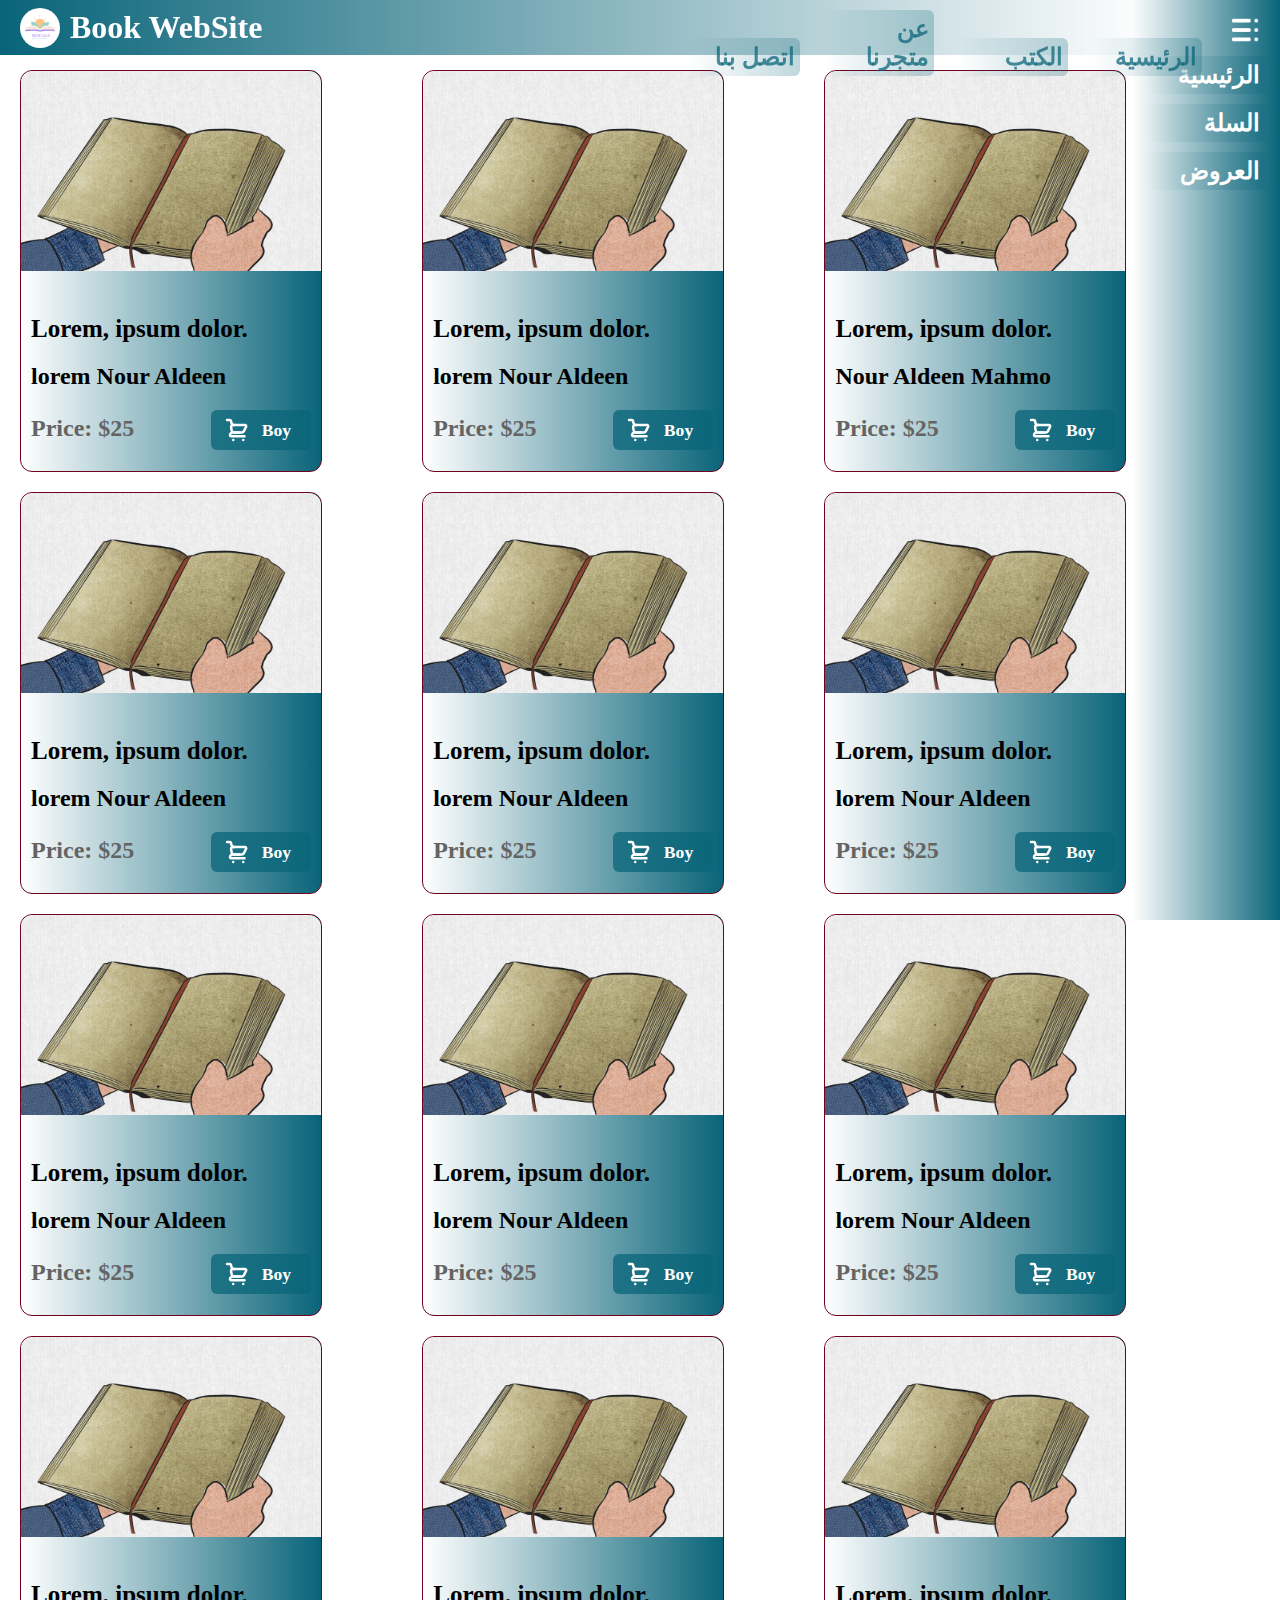
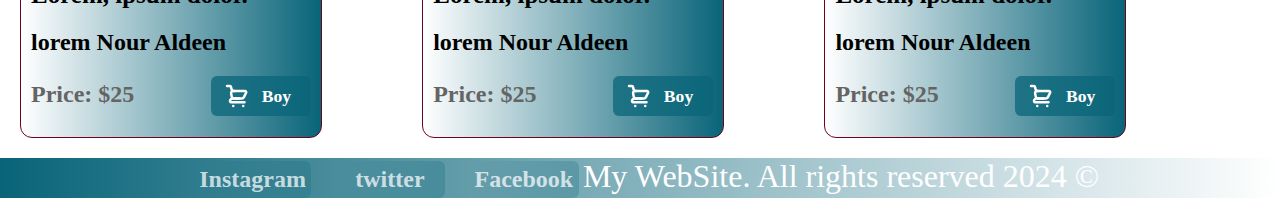
<file: index.html>
<!DOCTYPE html>
<html lang="en" dir="rtl">
  <head>
    <meta charset="UTF-8" />
    <meta name="viewport" content="width=device-width, initial-scale=1.0" />
    <title>Book WebSite</title>
    <link rel="stylesheet" href="CSS/style.css" />
  </head>
  <body>
    <!-- this is header -->
    <header>
      <div>
        <img class="img1" src="SVG/Logo.svg" alt="" />
        <h1 id="H11">Book WebSite</h1>
      </div>
      <nav>
        <a href="" class="navbar_a"> الرئيسية</a>
        <a href="html/Books.html" class="navbar_a"> الكتب</a>
        <a href="" class="navbar_a"> عن متجرنا</a>
        <a href="" class="navbar_a">اتصل بنا</a>
      </nav>
    </header>
    <!-- <sidebar>
      <ol>
        <li>one</li>
        <li>Tow</li>
        <li>Three</li>
      </ol>
    </sidebar>-->

    <!-- this is main -->
    <main>
      <!-- this is cards -->
      <section class="Book_playlist">
        <div class="Card">
          <img class="img2" src="images/Book.jpg" alt=" hear Logo image" />
          <h1>Lorem, ipsum dolor.</h1>
          <h2>Nour Aldeen Mahmo</h2>
          <h3>Price: $25</h3>
          <a class="Boy">
            <img class="img3" src="SVG/Basket_alt_3@3x.svg" alt="" />
            <h5>Boy</h5>
          </a>
        </div>
        <div class="Card">
          <img class="img2" src="images/Book.jpg" alt="hear Logo image" />
          <h1>Lorem, ipsum dolor.</h1>
          <h2>lorem Nour Aldeen</h2>
          <h3>Price: $25</h3>
          <a class="Boy">
            <img class="img3" src="SVG/Basket_alt_3@3x.svg" alt="" />
            <h5>Boy</h5>
          </a>
        </div>
        <div class="Card">
          <img class="img2" src="images/Book.jpg" alt="hear Logo image" />
          <h1>Lorem, ipsum dolor.</h1>
          <h2>lorem Nour Aldeen</h2>
          <h3>Price: $25</h3>
          <div class="Boy">
            <img class="img3" src="SVG/Basket_alt_3@3x.svg" alt="" />
            <h5>Boy</h5>
          </div>
        </div>
        <div class="Card">
          <img class="img2" src="images/Book.jpg" alt="hear Logo image" />
          <h1>Lorem, ipsum dolor.</h1>
          <h2>lorem Nour Aldeen</h2>
          <h3>Price: $25</h3>
          <div class="Boy">
            <img class="img3" src="SVG/Basket_alt_3@3x.svg" alt="" />
            <h5>Boy</h5>
          </div>
        </div>
        <div class="Card">
          <img class="img2" src="images/Book.jpg" alt="hear Logo image" />
          <h1>Lorem, ipsum dolor.</h1>
          <h2>lorem Nour Aldeen</h2>
          <h3>Price: $25</h3>
          <div class="Boy">
            <img class="img3" src="SVG/Basket_alt_3@3x.svg" alt="" />
            <h5>Boy</h5>
          </div>
        </div>
        <div class="Card">
          <img class="img2" src="images/Book.jpg" alt="hear Logo image" />
          <h1>Lorem, ipsum dolor.</h1>
          <h2>lorem Nour Aldeen</h2>
          <h3>Price: $25</h3>
          <div class="Boy">
            <img class="img3" src="SVG/Basket_alt_3@3x.svg" alt="" />
            <h5>Boy</h5>
          </div>
        </div>
        <div class="Card">
          <img class="img2" src="images/Book.jpg" alt="hear Logo image" />
          <h1>Lorem, ipsum dolor.</h1>
          <h2>lorem Nour Aldeen</h2>
          <h3>Price: $25</h3>
          <div class="Boy">
            <img class="img3" src="SVG/Basket_alt_3@3x.svg" alt="" />
            <h5>Boy</h5>
          </div>
        </div>
        <div class="Card">
          <img class="img2" src="images/Book.jpg" alt="hear Logo image" />
          <h1>Lorem, ipsum dolor.</h1>
          <h2>lorem Nour Aldeen</h2>
          <h3>Price: $25</h3>
          <div class="Boy">
            <img class="img3" src="SVG/Basket_alt_3@3x.svg" alt="" />
            <h5>Boy</h5>
          </div>
        </div>
        <div class="Card">
          <img class="img2" src="images/Book.jpg" alt="hear Logo image" />
          <h1>Lorem, ipsum dolor.</h1>
          <h2>lorem Nour Aldeen</h2>
          <h3>Price: $25</h3>
          <div class="Boy">
            <img class="img3" src="SVG/Basket_alt_3@3x.svg" alt="" />
            <h5>Boy</h5>
          </div>
        </div>
        <div class="Card">
          <img class="img2" src="images/Book.jpg" alt="hear Logo image" />
          <h1>Lorem, ipsum dolor.</h1>
          <h2>lorem Nour Aldeen</h2>
          <h3>Price: $25</h3>
          <div class="Boy">
            <img class="img3" src="SVG/Basket_alt_3@3x.svg" alt="" />
            <h5>Boy</h5>
          </div>
        </div>
        <div class="Card">
          <img class="img2" src="images/Book.jpg" alt="hear Logo image" />
          <h1>Lorem, ipsum dolor.</h1>
          <h2>lorem Nour Aldeen</h2>
          <h3>Price: $25</h3>
          <div class="Boy">
            <img class="img3" src="SVG/Basket_alt_3@3x.svg" alt="" />
            <h5>Boy</h5>
          </div>
        </div>
        <div class="Card">
          <img class="img2" src="images/Book.jpg" alt="hear Logo image" />
          <h1>Lorem, ipsum dolor.</h1>
          <h2>lorem Nour Aldeen</h2>
          <h3>Price: $25</h3>
          <div class="Boy">
            <img class="img3" src="SVG/Basket_alt_3@3x.svg" alt="" />
            <h5>Boy</h5>
          </div>
        </div>
      </section>
    </main>
    <aside class="asidea">
      <img class="img3" src="SVG/menu (1).png" alt="" />
      <a href=""><div class="aside_div">الرئيسية</div></a>
      <a href=""><div class="aside_div">السلة</div></a>
      <a href=""><div class="aside_div">العروض</div></a>
    </aside>

    <!-- this is information WebSite -->
    <footer id="footer">
      <p>&copy; 2024 My WebSite. All rights reserved</p>
      <span>
        <a href="https://www.facebook.com/" class="navbar_a2">Facebook</a>
        <a href="https://x.com/home" class="navbar_a2">twitter</a>
        <a href="https://www.instagram.com/" class="navbar_a2">Instagram</a>
      </span>
    </footer>
  </body>
</html>
</file>
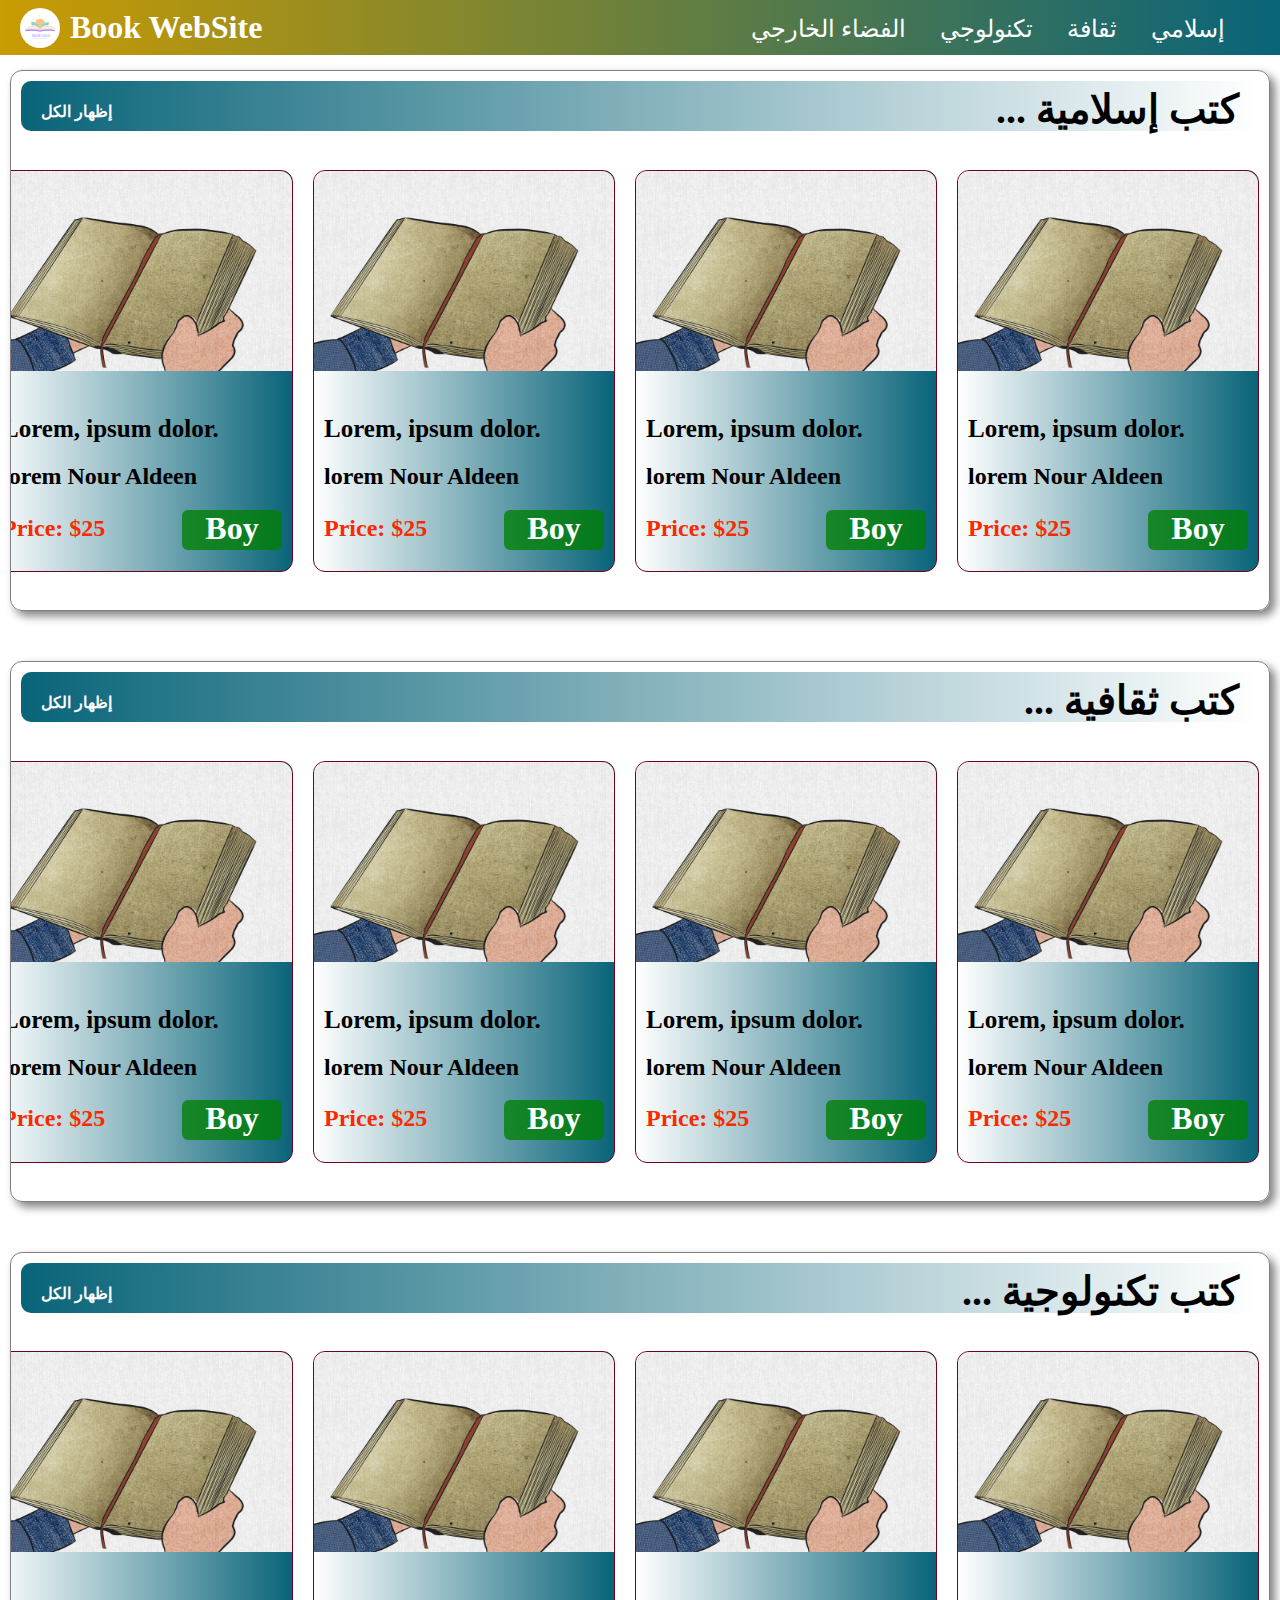
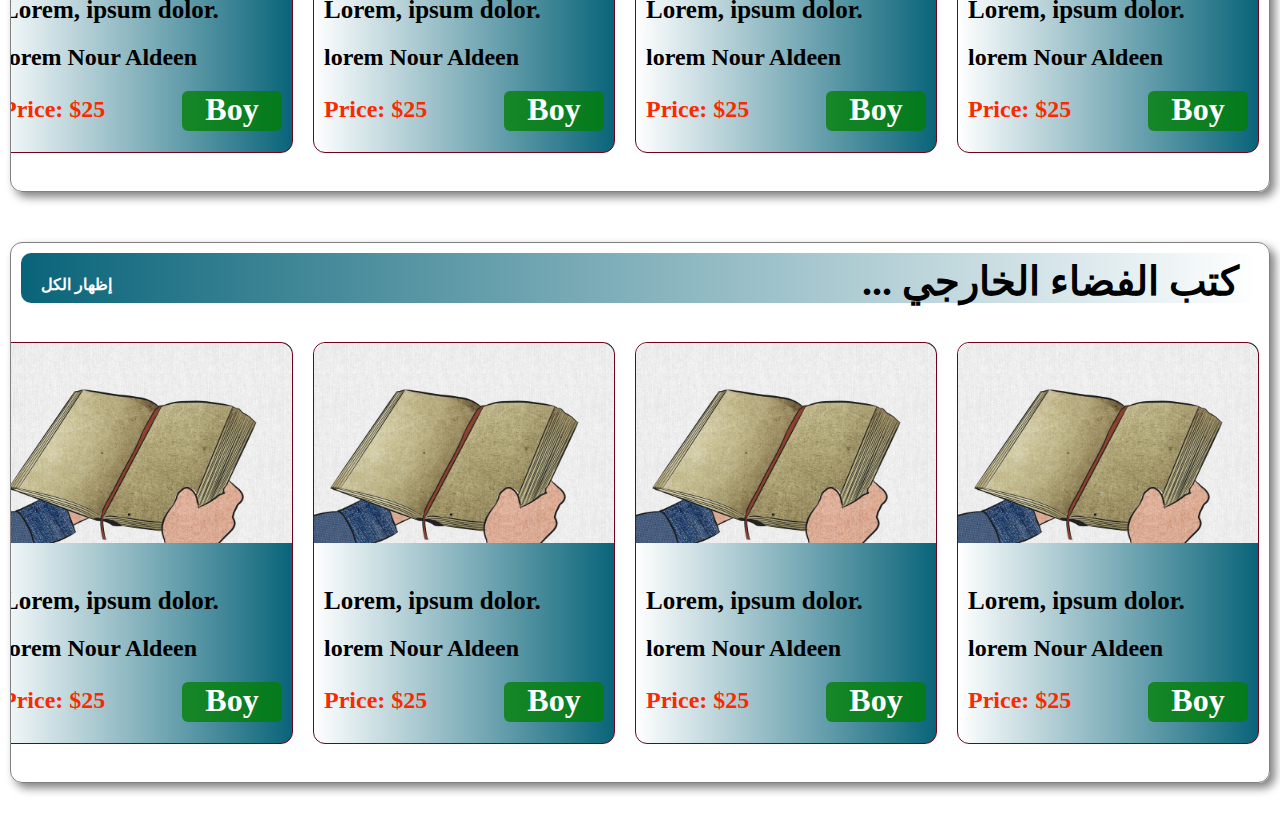
<file: html/Books.html>
<!DOCTYPE html>
<html lang="en" dir="rtl">
  <head>
    <meta charset="UTF-8" />
    <meta name="viewport" content="width=device-width, initial-scale=1.0" />
    <link rel="stylesheet" href="../CSS/Books.css" />
    <title>Books</title>
  </head>
  <body>
    <!-- this is header -->
    <header>
      <div>
        <img class="img1" src="../SVG/Logo.svg" alt="" />
        <h1 id="H11">Book WebSite</h1>
      </div>
      <nav>
          <a href="#"> إسلامي</a>
          <a href="#cd"> ثقافة</a>
          <a href="#IT"> تكنولوجي</a>
          <a href="#Space"> الفضاء الخارجي</a>
      </nav>
    </header>
    <main>
        <section class="container2">
            <div class="nav_words">
                <h1 class="H1">كتب إسلامية ...</h1>
                <h4 id="H4">إظهار الكل</h4>
            </div>
            <section class="container">
            
                <div class="Card">
                    <img class="img2" src="../images/Book.jpg" alt="hear Logo image" />
                    <h1>Lorem, ipsum dolor.</h1>
                    <h2>lorem Nour Aldeen</h2>
                    <h3>Price: $25</h3>
                    <h5>Boy</h5>
                  </div>
                  <div class="Card">
                    <img class="img2" src="../images/Book.jpg" alt="hear Logo image" />
                    <h1>Lorem, ipsum dolor.</h1>
                    <h2>lorem Nour Aldeen</h2>
                    <h3>Price: $25</h3>
                    <h5>Boy</h5>
                  </div>
                  <div class="Card">
                    <img class="img2" src="../images/Book.jpg" alt="hear Logo image" />
                    <h1>Lorem, ipsum dolor.</h1>
                    <h2>lorem Nour Aldeen</h2>
                    <h3>Price: $25</h3>
                    <h5>Boy</h5>
                  </div>
                  <div class="Card">
                    <img class="img2" src="../images/Book.jpg" alt="hear Logo image" />
                    <h1>Lorem, ipsum dolor.</h1>
                    <h2>lorem Nour Aldeen</h2>
                    <h3>Price: $25</h3>
                    <h5>Boy</h5>
                  </div>
                  <div class="Card">
                    <img class="img2" src="../images/Book.jpg" alt="hear Logo image" />
                    <h1>Lorem, ipsum dolor.</h1>
                    <h2>lorem Nour Aldeen</h2>
                    <h3>Price: $25</h3>
                    <h5>Boy</h5>
                  </div>
                  <div class="Card">
                    <img class="img2" src="../images/Book.jpg" alt="hear Logo image" />
                    <h1>Lorem, ipsum dolor.</h1>
                    <h2>lorem Nour Aldeen</h2>
                    <h3>Price: $25</h3>
                    <h5>Boy</h5>
                  </div>
                  <div class="Card">
                    <img class="img2" src="../images/Book.jpg" alt="hear Logo image" />
                    <h1>Lorem, ipsum dolor.</h1>
                    <h2>lorem Nour Aldeen</h2>
                    <h3>Price: $25</h3>
                    <h5>Boy</h5>
                  </div>
                  <div class="Card">
                    <img class="img2" src="../images/Book.jpg" alt="hear Logo image" />
                    <h1>Lorem, ipsum dolor.</h1>
                    <h2>lorem Nour Aldeen</h2>
                    <h3>Price: $25</h3>
                    <h5>Boy</h5>
                  </div>
                  <div class="Card">
                    <img class="img2" src="../images/Book.jpg" alt="hear Logo image" />
                    <h1>Lorem, ipsum dolor.</h1>
                    <h2>lorem Nour Aldeen</h2>
                    <h3>Price: $25</h3>
                    <h5>Boy</h5>
                  </div>
            </section>
        </section>
        
        <section class="container2">
            <div class="nav_words">
                <h1 class="H1" id="cd">كتب ثقافية ...</h1>
                <h4 id="H4">إظهار الكل</h4>
            </div>
            <section class="container">
            
                <div class="Card">
                    <img class="img2" src="../images/Book.jpg" alt="hear Logo image" />
                    <h1>Lorem, ipsum dolor.</h1>
                    <h2>lorem Nour Aldeen</h2>
                    <h3>Price: $25</h3>
                    <h5>Boy</h5>
                  </div>
                  <div class="Card">
                    <img class="img2" src="../images/Book.jpg" alt="hear Logo image" />
                    <h1>Lorem, ipsum dolor.</h1>
                    <h2>lorem Nour Aldeen</h2>
                    <h3>Price: $25</h3>
                    <h5>Boy</h5>
                  </div>
                  <div class="Card">
                    <img class="img2" src="../images/Book.jpg" alt="hear Logo image" />
                    <h1>Lorem, ipsum dolor.</h1>
                    <h2>lorem Nour Aldeen</h2>
                    <h3>Price: $25</h3>
                    <h5>Boy</h5>
                  </div>
                  <div class="Card">
                    <img class="img2" src="../images/Book.jpg" alt="hear Logo image" />
                    <h1>Lorem, ipsum dolor.</h1>
                    <h2>lorem Nour Aldeen</h2>
                    <h3>Price: $25</h3>
                    <h5>Boy</h5>
                  </div>
                  <div class="Card">
                    <img class="img2" src="../images/Book.jpg" alt="hear Logo image" />
                    <h1>Lorem, ipsum dolor.</h1>
                    <h2>lorem Nour Aldeen</h2>
                    <h3>Price: $25</h3>
                    <h5>Boy</h5>
                  </div>
                  <div class="Card">
                    <img class="img2" src="../images/Book.jpg" alt="hear Logo image" />
                    <h1>Lorem, ipsum dolor.</h1>
                    <h2>lorem Nour Aldeen</h2>
                    <h3>Price: $25</h3>
                    <h5>Boy</h5>
                  </div>
                  <div class="Card">
                    <img class="img2" src="../images/Book.jpg" alt="hear Logo image" />
                    <h1>Lorem, ipsum dolor.</h1>
                    <h2>lorem Nour Aldeen</h2>
                    <h3>Price: $25</h3>
                    <h5>Boy</h5>
                  </div>
                  <div class="Card">
                    <img class="img2" src="../images/Book.jpg" alt="hear Logo image" />
                    <h1>Lorem, ipsum dolor.</h1>
                    <h2>lorem Nour Aldeen</h2>
                    <h3>Price: $25</h3>
                    <h5>Boy</h5>
                  </div>
                  <div class="Card">
                    <img class="img2" src="../images/Book.jpg" alt="hear Logo image" />
                    <h1>Lorem, ipsum dolor.</h1>
                    <h2>lorem Nour Aldeen</h2>
                    <h3>Price: $25</h3>
                    <h5>Boy</h5>
                  </div>
            </section>
        </section>
        
        <section class="container2">
            <div class="nav_words">
                <h1 class="H1" id="IT">كتب تكنولوجية ...</h1>
                <h4 id="H4">إظهار الكل</h4>
            </div>
            <section class="container">
            
                <div class="Card">
                    <img class="img2" src="../images/Book.jpg" alt="hear Logo image" />
                    <h1>Lorem, ipsum dolor.</h1>
                    <h2>lorem Nour Aldeen</h2>
                    <h3>Price: $25</h3>
                    <h5>Boy</h5>
                  </div>
                  <div class="Card">
                    <img class="img2" src="../images/Book.jpg" alt="hear Logo image" />
                    <h1>Lorem, ipsum dolor.</h1>
                    <h2>lorem Nour Aldeen</h2>
                    <h3>Price: $25</h3>
                    <h5>Boy</h5>
                  </div>
                  <div class="Card">
                    <img class="img2" src="../images/Book.jpg" alt="hear Logo image" />
                    <h1>Lorem, ipsum dolor.</h1>
                    <h2>lorem Nour Aldeen</h2>
                    <h3>Price: $25</h3>
                    <h5>Boy</h5>
                  </div>
                  <div class="Card">
                    <img class="img2" src="../images/Book.jpg" alt="hear Logo image" />
                    <h1>Lorem, ipsum dolor.</h1>
                    <h2>lorem Nour Aldeen</h2>
                    <h3>Price: $25</h3>
                    <h5>Boy</h5>
                  </div>
                  <div class="Card">
                    <img class="img2" src="../images/Book.jpg" alt="hear Logo image" />
                    <h1>Lorem, ipsum dolor.</h1>
                    <h2>lorem Nour Aldeen</h2>
                    <h3>Price: $25</h3>
                    <h5>Boy</h5>
                  </div>
                  <div class="Card">
                    <img class="img2" src="../images/Book.jpg" alt="hear Logo image" />
                    <h1>Lorem, ipsum dolor.</h1>
                    <h2>lorem Nour Aldeen</h2>
                    <h3>Price: $25</h3>
                    <h5>Boy</h5>
                  </div>
                  <div class="Card">
                    <img class="img2" src="../images/Book.jpg" alt="hear Logo image" />
                    <h1>Lorem, ipsum dolor.</h1>
                    <h2>lorem Nour Aldeen</h2>
                    <h3>Price: $25</h3>
                    <h5>Boy</h5>
                  </div>
                  <div class="Card">
                    <img class="img2" src="../images/Book.jpg" alt="hear Logo image" />
                    <h1>Lorem, ipsum dolor.</h1>
                    <h2>lorem Nour Aldeen</h2>
                    <h3>Price: $25</h3>
                    <h5>Boy</h5>
                  </div>
                  <div class="Card">
                    <img class="img2" src="../images/Book.jpg" alt="hear Logo image" />
                    <h1>Lorem, ipsum dolor.</h1>
                    <h2>lorem Nour Aldeen</h2>
                    <h3>Price: $25</h3>
                    <h5>Boy</h5>
                  </div>
            </section>
        </section>
        
        <section class="container2">
            <div class="nav_words">
                <h1 class="H1" id="Space">كتب الفضاء الخارجي ...</h1>
                <h4 id="H4">إظهار الكل</h4>
            </div>
            <section class="container">
            
                <div class="Card">
                    <img class="img2" src="../images/Book.jpg" alt="hear Logo image" />
                    <h1>Lorem, ipsum dolor.</h1>
                    <h2>lorem Nour Aldeen</h2>
                    <h3>Price: $25</h3>
                    <h5>Boy</h5>
                  </div>
                  <div class="Card">
                    <img class="img2" src="../images/Book.jpg" alt="hear Logo image" />
                    <h1>Lorem, ipsum dolor.</h1>
                    <h2>lorem Nour Aldeen</h2>
                    <h3>Price: $25</h3>
                    <h5>Boy</h5>
                  </div>
                  <div class="Card">
                    <img class="img2" src="../images/Book.jpg" alt="hear Logo image" />
                    <h1>Lorem, ipsum dolor.</h1>
                    <h2>lorem Nour Aldeen</h2>
                    <h3>Price: $25</h3>
                    <h5>Boy</h5>
                  </div>
                  <div class="Card">
                    <img class="img2" src="../images/Book.jpg" alt="hear Logo image" />
                    <h1>Lorem, ipsum dolor.</h1>
                    <h2>lorem Nour Aldeen</h2>
                    <h3>Price: $25</h3>
                    <h5>Boy</h5>
                  </div>
                  <div class="Card">
                    <img class="img2" src="../images/Book.jpg" alt="hear Logo image" />
                    <h1>Lorem, ipsum dolor.</h1>
                    <h2>lorem Nour Aldeen</h2>
                    <h3>Price: $25</h3>
                    <h5>Boy</h5>
                  </div>
                  <div class="Card">
                    <img class="img2" src="../images/Book.jpg" alt="hear Logo image" />
                    <h1>Lorem, ipsum dolor.</h1>
                    <h2>lorem Nour Aldeen</h2>
                    <h3>Price: $25</h3>
                    <h5>Boy</h5>
                  </div>
                  <div class="Card">
                    <img class="img2" src="../images/Book.jpg" alt="hear Logo image" />
                    <h1>Lorem, ipsum dolor.</h1>
                    <h2>lorem Nour Aldeen</h2>
                    <h3>Price: $25</h3>
                    <h5>Boy</h5>
                  </div>
                  <div class="Card">
                    <img class="img2" src="../images/Book.jpg" alt="hear Logo image" />
                    <h1>Lorem, ipsum dolor.</h1>
                    <h2>lorem Nour Aldeen</h2>
                    <h3>Price: $25</h3>
                    <h5>Boy</h5>
                  </div>
                  <div class="Card">
                    <img class="img2" src="../images/Book.jpg" alt="hear Logo image" />
                    <h1>Lorem, ipsum dolor.</h1>
                    <h2>lorem Nour Aldeen</h2>
                    <h3>Price: $25</h3>
                    <h5>Boy</h5>
                  </div>
            </section>
        </section>
        
        
        </section>
    </main>
    
  </body>
</html>
</file>
<file: CSS/style.css>
body {
  margin: 0px;
  padding: 0px;
}
header {
  top: 0;
  left: 0;
  width: 90%;
  height: 55px;
  /* position: absolute; */
  position: fixed;
  background: linear-gradient(
    -90deg,
    rgba(9, 101, 121, 0) 0%,
    rgba(9, 100, 121, 1) 100%
  );
  /* margin-top: 20px; */
  z-index: 2;
}
nav {
  float: right;
  padding-top: 10px;
  margin-right: -50px;
}
#H11 {
  color: white;
  display: inline;
  float: left;
  margin: 0px;
  margin-top: 9px;
  margin-left: 10px;
}
.navbar_a {
  font-size: x-large;
  font-weight: bold;
  width: 100px;
  color: rgb(9, 101, 121, 0.737);
  display: inline-block;
  text-decoration: none;
  padding: 5px;
  margin-left: 20px;
  border-radius: 6px;

  background: linear-gradient(
    90deg,
    rgba(255, 255, 255, 0) 0%,
    rgba(9, 101, 121, 0.26) 100%
  );
}
.navbar_a:hover {
  background: linear-gradient(
    90deg,
    rgba(255, 255, 255, 0) 0%,
    rgba(9, 101, 121, 0.667) 100%
  );
  border-radius: 6px;
}
.img1 {
  width: 40px;
  height: 40px;
  border-radius: 100%;
  margin-top: 7.5px;
  margin-left: 20px;
  float: left;
}
main {
  width: 88%;
  padding-top: 50px;

  margin: 10px;
  margin-right: 0px;
  float: left;
}
.Card {
  border: 1px solid rgb(111, 3, 30);
  width: 300px;
  height: 400px;
  background: linear-gradient(
    90deg,
    rgb(255, 255, 255) 0%,
    rgba(9, 100, 121, 1) 100%
  );
  border-radius: 12px;
  margin: 10px;
}
.Card:hover {
  background: linear-gradient(
    0deg,
    rgb(255, 255, 255) 0%,
    rgba(9, 100, 121, 0.7) 100%
  );
  border: 1px solid rgb(111, 3, 30, 0.578);
  border-radius: 14px;
  box-shadow: 5px 5px 10px grey;
}
.img2 {
  width: 300px;
  height: 200px;
  border-radius: 12px;
  margin-bottom: 20px;
  border-bottom-left-radius: 0px;
  border-bottom-right-radius: 0px;
}
.Card h1 {
  margin-top: 0px;
  margin-top: 20px;
  color: rgb(0, 0, 0);
  margin-left: 10px;
  direction: ltr;
  font-size: 25px;
}
.Card h2 {
  color: rgb(0, 0, 0);
  margin-left: 10px;
  direction: ltr;
}
.Card h3 {
  display: inline;
  color: rgb(100, 100, 100);

  float: left;
  margin: 5px;
  margin-left: 10px;
  text-align: center;
  font-size: 1.5em;
}
.Boy h5 {
  color: white;
  font-size: 1.1em;
  float: right;
  margin-top: 10px;
  margin-right: 20px;
}
.Boy {
  display: inline-block;
  margin-right: 10px;
  width: 100px;
  height: 40px;
  background-color: rgba(9, 101, 121, 0.753);
  border-radius: 6px;
  z-index: 1;
}
.Boy:hover {
  background-color: rgb(9, 101, 121);
  box-shadow: 2px 2px 5px grey;
}
.Book_playlist {
  display: flex;
  flex-wrap: wrap;
  justify-content: space-between;
}
.asidea {
  padding: 10px;
  /* padding-top: 100px; */
  position: fixed;
  top: 0;
  right: 0;
  width: 10%;
  height: 100%;
  /* box-shadow: 1px 1px 5px grey; */
  background: linear-gradient(
    90deg,
    rgb(255, 255, 255) 0%,
    rgba(9, 100, 121, 1) 100%
  );
}
.asidea a {
  color: white;
  font-size: x-large;
  font-weight: bold;
  width: 90%;
  direction: rtl;
  padding-bottom: 100px;
  font-size: x-large;
  font-weight: bold;
  text-decoration: none;
}
.aside_div {
  color: white;
  border-radius: 6px;
  padding: 5px;
  margin: 5px;
  font-size: x-large;
  font-weight: bold;
  text-decoration: none;
  margin-bottom: 10px;
  background: linear-gradient(
    90deg,
    rgba(255, 255, 255, 0) 0%,
    rgba(9, 101, 121, 0.26) 100%
  );
}
.aside_div:hover {
  background: linear-gradient(
    90deg,
    rgba(255, 255, 255, 0) 0%,
    rgba(9, 100, 121, 1) 100%
  );
}
.img3 {
  width: 30px;
  height: 30px;
  margin-right: 10px;
  margin-top: 5px;
  /* margin-bottom: 20px; */
}
#footer {
  bottom: 0;
  width: 100%;
  display: inline-block;
  text-align: center;
  background: linear-gradient(
    -90deg,
    rgb(255, 255, 255) 0%,
    rgba(9, 100, 121, 1) 100%
  );
}

#footer p {
  font-size: xx-large;
  display: inline;
  color: white;
}

.navbar_a2 {
  font-size: x-large;
  font-weight: bold;
  width: 100px;
  color: rgba(255, 255, 255, 0.737);
  display: inline-block;
  text-decoration: none;
  padding: 5px;
  margin-left: 20px;
  border-radius: 6px;

  background: linear-gradient(
    90deg,
    rgba(255, 255, 255, 0) 0%,
    rgba(9, 101, 121, 0.26) 100%
  );
}
.navbar_a2:hover {
  background: linear-gradient(
    90deg,
    rgba(255, 255, 255, 0) 0%,
    rgba(9, 101, 121, 0.667) 100%
  );
  border-radius: 6px;
}
</file>
<file: CSS/Books.css>
body {
  margin: 0px;
  padding: 0px;
}
header {
  top: 0;
  width: 100%;
  height: 55px;
  /* position: absolute; */
  position: fixed;
  background: linear-gradient(
    90deg,
    rgb(202, 155, 2) 0%,
    rgba(9, 100, 121, 1) 100%
  );
  /* margin-top: 20px; */
}
nav {
    float: right;
    padding-top: 10px;
    margin-right: 50px;
      
  }
#H11 {
  color: white;
  display: inline;
  float: left;
  margin: 0px;
  margin-top: 9px;
  margin-left: 10px;
}

a {
  font-size: x-large;
  color: white;
  display: inline-block;
  text-decoration: none;
  padding: 5px;
  margin-left: 20px;
}
a:hover {
  background-color: rgba(9, 101, 121, 0.737);
  border-radius: 6px;
  
}
.img1 {
  width: 40px;
  height: 40px;
  border-radius: 100%;
  margin-top: 7.5px;
  margin-left: 20px;
  float: left;
}

main {
  padding-top: 50px;
  margin: 10px;
}
.Card {
  border: 1px solid rgb(111, 3, 30);
  width: 300px;
  height: 400px;
  background: linear-gradient(
    90deg,
    rgb(255, 255, 255) 0%,
    rgba(9, 100, 121, 1) 100%
  );
  border-radius: 12px;
  margin: 10px;
}
.Card:hover {
  background: linear-gradient(
    0deg,
    rgb(255, 255, 255) 0%,
    rgba(9, 100, 121, 0.7848389355742297) 100%
  );
  border: 1px solid rgb(111, 3, 30, 0.578);
  border-radius: 14px;
  box-shadow: 5px 5px 10px grey;
}
.img2 {
  width: 300px;
  height: 200px;
  border-radius: 12px;
  margin-bottom: 20px;
  border-bottom-left-radius: 0px;
  border-bottom-right-radius: 0px;
}
.Card h1 {
  margin-top: 0px;
  margin-top: 20px;
  color: rgb(0, 0, 0);
  margin-left: 10px;
  direction: ltr;
  font-size: 25px;
}
.Card h2 {
  color: rgb(0, 0, 0);
  margin-left: 10px;
  direction: ltr;
}
.Card h3 {
  display: inline;
  color: rgb(250, 42, 0);

  float: left;
  margin: 5px;
  margin-left: 10px;
  text-align: center;
  font-size: 1.5em;
}
.Card h5 {
  margin-top: 0px;
  margin-right: 10px;
  display: inline;
  float: right;
  color: white;
  width: 100px;
  height: 40px;
  text-align: center;
  background-color: rgba(0, 128, 0, 0.767);
  border-radius: 6px;
  font-size: 2em;
}

.container {
  width: 100%;
  height: 450px;
  overflow: scroll hidden;
  display: flex;
}
.container2 {
  border: 1px solid gray;
  border-radius: 12px;
  margin-top: 10px;
  margin-bottom: 50px;
  box-shadow: 5px 5px 10px grey;
  /* overflow: scroll hidden; */
}
.nav_words {
  padding-right: 20px;
  height: 50px;
  margin: 10px;
  border-radius: 10px;
  background: linear-gradient(
    -90deg,
    rgb(255, 255, 255) 0%,
    rgba(9, 100, 121, 1) 100%
  );
}
.H1 {
  display: inline;
  text-align: center;
  direction: rtl;
  float: right;
  font-size: 40px;
  margin-top: 5px;
}
#H4 {
  direction: rtl;
  float: left;
  color: white;
  padding-left: 20px;
}
</file>
